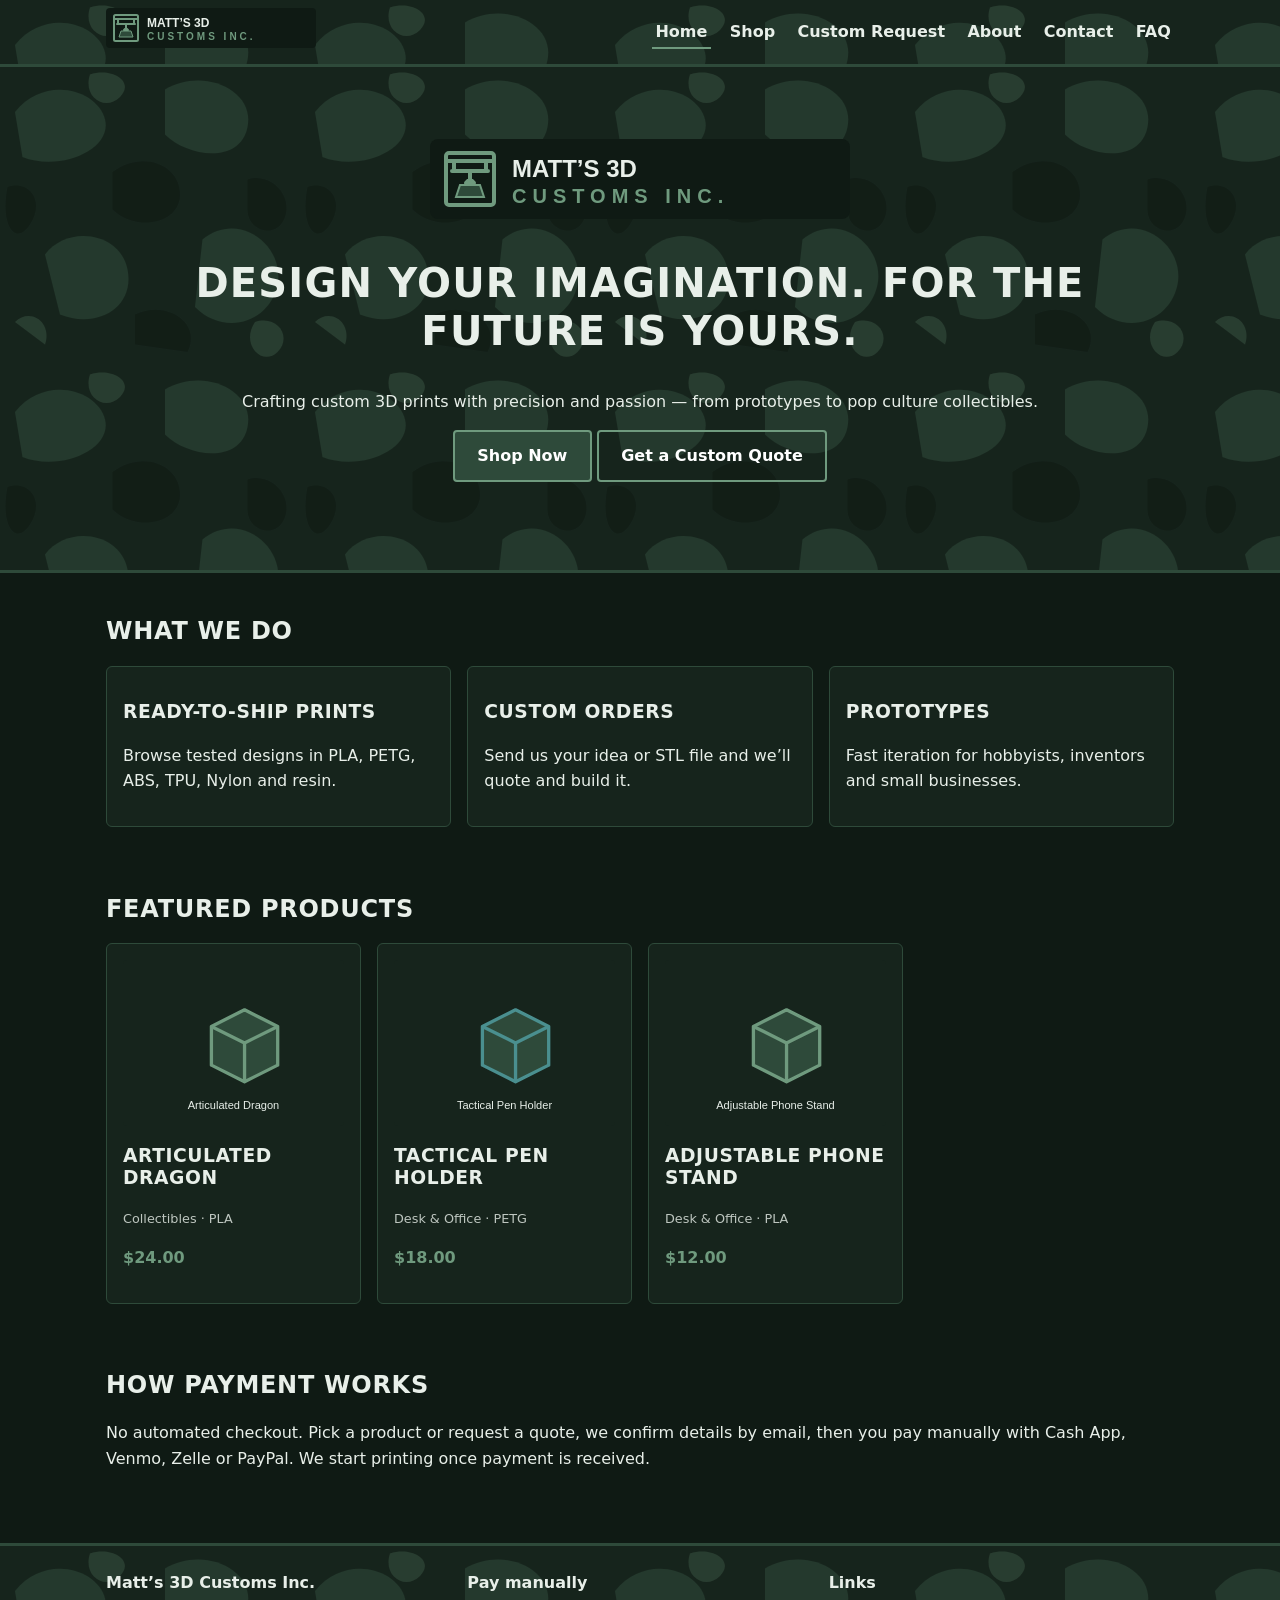
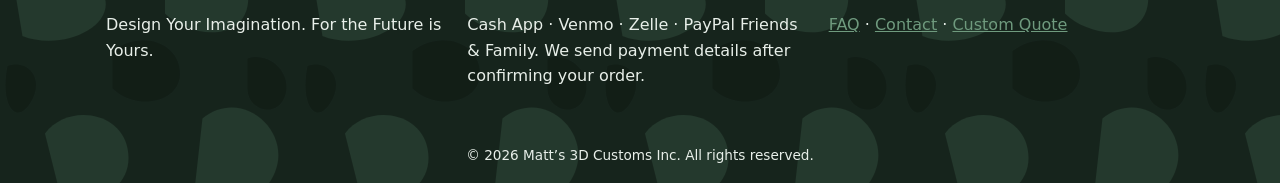
<file: index.html>
<!DOCTYPE html>
<html lang="en">
<head>
<meta charset="utf-8">
<meta name="viewport" content="width=device-width, initial-scale=1">
<title>Custom 3D Printing | Matt’s 3D Customs Inc.</title>
<meta name="description" content="Matt’s 3D Customs Inc. – custom 3D prints, prototypes and collectibles. Design your imagination.">
<meta name="theme-color" content="#2E4A3A">
<meta property="og:title" content="Custom 3D Printing | Matt’s 3D Customs Inc.">
<meta property="og:description" content="Matt’s 3D Customs Inc. – custom 3D prints, prototypes and collectibles. Design your imagination.">
<meta property="og:type" content="website">
<meta property="og:image" content="assets/logo.svg">
<link rel="icon" href="assets/favicon.svg" type="image/svg+xml">
<link rel="stylesheet" href="css/style.css">
<script type="application/ld+json">{"@context":"https://schema.org","@type":"LocalBusiness","name":"Matt’s 3D Customs Inc.","slogan":"Design Your Imagination. For the Future is Yours.","description":"Custom 3D printing, prototypes and collectibles.","email":"hello@example.com"}</script>
</head>
<body>
<a class="skip" href="#main">Skip to content</a>
<header class="site-header camo">
<div class="wrap bar">
<a class="brand" href="index.html"><img src="assets/logo.svg" alt="Matt’s 3D Customs Inc. logo with 3D printer icon" width="210" height="40"></a>
<button class="menu-btn" aria-label="Toggle menu" aria-expanded="false" aria-controls="nav">☰</button>
<nav id="nav" aria-label="Main"><ul><li><a href="index.html" aria-current="page">Home</a></li><li><a href="shop.html">Shop</a></li><li><a href="custom.html">Custom Request</a></li><li><a href="about.html">About</a></li><li><a href="contact.html">Contact</a></li><li><a href="faq.html">FAQ</a></li></ul></nav>
</div>
</header>
<main id="main">

<section class="hero camo">
<div class="wrap hero-in">
<img class="hero-logo" src="assets/logo.svg" alt="Matt’s 3D Customs Inc. logo" width="420" height="80">
<h1>Design Your Imagination. For the Future is Yours.</h1>
<p>Crafting custom 3D prints with precision and passion — from prototypes to pop culture collectibles.</p>
<p class="cta"><a class="btn" href="shop.html">Shop Now</a> <a class="btn alt" href="custom.html">Get a Custom Quote</a></p>
</div>
</section>
<section class="wrap">
<h2>What We Do</h2>
<div class="grid3">
<div class="card"><h3>Ready-to-Ship Prints</h3><p>Browse tested designs in PLA, PETG, ABS, TPU, Nylon and resin.</p></div>
<div class="card"><h3>Custom Orders</h3><p>Send us your idea or STL file and we’ll quote and build it.</p></div>
<div class="card"><h3>Prototypes</h3><p>Fast iteration for hobbyists, inventors and small businesses.</p></div>
</div>
</section>
<section class="wrap"><h2>Featured Products</h2><div id="featured" class="grid"></div></section>
<section class="wrap"><h2>How Payment Works</h2>
<p>No automated checkout. Pick a product or request a quote, we confirm details by email, then you pay manually with Cash App, Venmo, Zelle or PayPal. We start printing once payment is received.</p></section>

</main>
<footer class="site-footer camo">
<div class="wrap foot">
<div><strong>Matt’s 3D Customs Inc.</strong><p>Design Your Imagination. For the Future is Yours.</p></div>
<div><strong>Pay manually</strong><p>Cash App · Venmo · Zelle · PayPal Friends &amp; Family. We send payment details after confirming your order.</p></div>
<div><strong>Links</strong><p><a href="faq.html">FAQ</a> · <a href="contact.html">Contact</a> · <a href="custom.html">Custom Quote</a></p></div>
</div>
<p class="copy">© <span id="year">2026</span> Matt’s 3D Customs Inc. All rights reserved.</p>
</footer>
<script src="js/main.js"></script>
<script src="js/products.js"></script>
<script>renderProducts(document.getElementById("featured"),PRODUCTS.slice(0,3));</script>
</body>
</html>
</file>
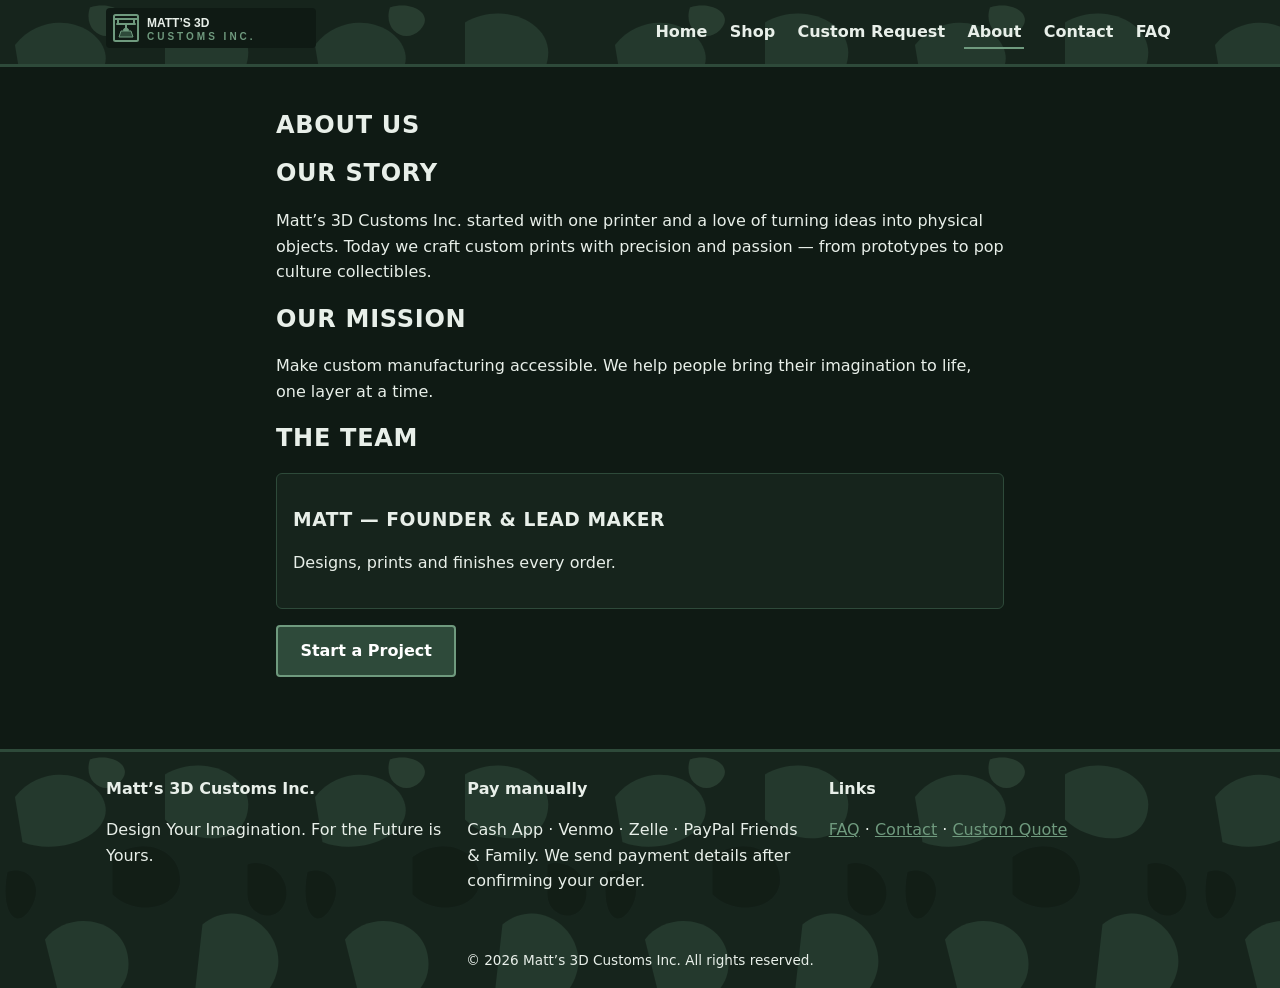
<file: about.html>
<!DOCTYPE html>
<html lang="en">
<head>
<meta charset="utf-8">
<meta name="viewport" content="width=device-width, initial-scale=1">
<title>About Us | Matt’s 3D Customs Inc.</title>
<meta name="description" content="Our story, mission and team at Matt’s 3D Customs Inc., a custom 3D printing shop.">
<meta name="theme-color" content="#2E4A3A">
<meta property="og:title" content="About Us | Matt’s 3D Customs Inc.">
<meta property="og:description" content="Our story, mission and team at Matt’s 3D Customs Inc., a custom 3D printing shop.">
<meta property="og:type" content="website">
<meta property="og:image" content="assets/logo.svg">
<link rel="icon" href="assets/favicon.svg" type="image/svg+xml">
<link rel="stylesheet" href="css/style.css">
<script type="application/ld+json">{"@context":"https://schema.org","@type":"LocalBusiness","name":"Matt’s 3D Customs Inc.","slogan":"Design Your Imagination. For the Future is Yours.","description":"Custom 3D printing, prototypes and collectibles.","email":"hello@example.com"}</script>
</head>
<body>
<a class="skip" href="#main">Skip to content</a>
<header class="site-header camo">
<div class="wrap bar">
<a class="brand" href="index.html"><img src="assets/logo.svg" alt="Matt’s 3D Customs Inc. logo with 3D printer icon" width="210" height="40"></a>
<button class="menu-btn" aria-label="Toggle menu" aria-expanded="false" aria-controls="nav">☰</button>
<nav id="nav" aria-label="Main"><ul><li><a href="index.html">Home</a></li><li><a href="shop.html">Shop</a></li><li><a href="custom.html">Custom Request</a></li><li><a href="about.html" aria-current="page">About</a></li><li><a href="contact.html">Contact</a></li><li><a href="faq.html">FAQ</a></li></ul></nav>
</div>
</header>
<main id="main">

<section class="wrap narrow"><h1>About Us</h1>
<h2>Our Story</h2><p>Matt’s 3D Customs Inc. started with one printer and a love of turning ideas into physical objects. Today we craft custom prints with precision and passion — from prototypes to pop culture collectibles.</p>
<h2>Our Mission</h2><p>Make custom manufacturing accessible. We help people bring their imagination to life, one layer at a time.</p>
<h2>The Team</h2><div class="card"><h3>Matt — Founder &amp; Lead Maker</h3><p>Designs, prints and finishes every order.</p></div>
<p class="cta"><a class="btn" href="custom.html">Start a Project</a></p></section>
</main>
<footer class="site-footer camo">
<div class="wrap foot">
<div><strong>Matt’s 3D Customs Inc.</strong><p>Design Your Imagination. For the Future is Yours.</p></div>
<div><strong>Pay manually</strong><p>Cash App · Venmo · Zelle · PayPal Friends &amp; Family. We send payment details after confirming your order.</p></div>
<div><strong>Links</strong><p><a href="faq.html">FAQ</a> · <a href="contact.html">Contact</a> · <a href="custom.html">Custom Quote</a></p></div>
</div>
<p class="copy">© <span id="year">2026</span> Matt’s 3D Customs Inc. All rights reserved.</p>
</footer>
<script src="js/main.js"></script>
</body>
</html>
</file>
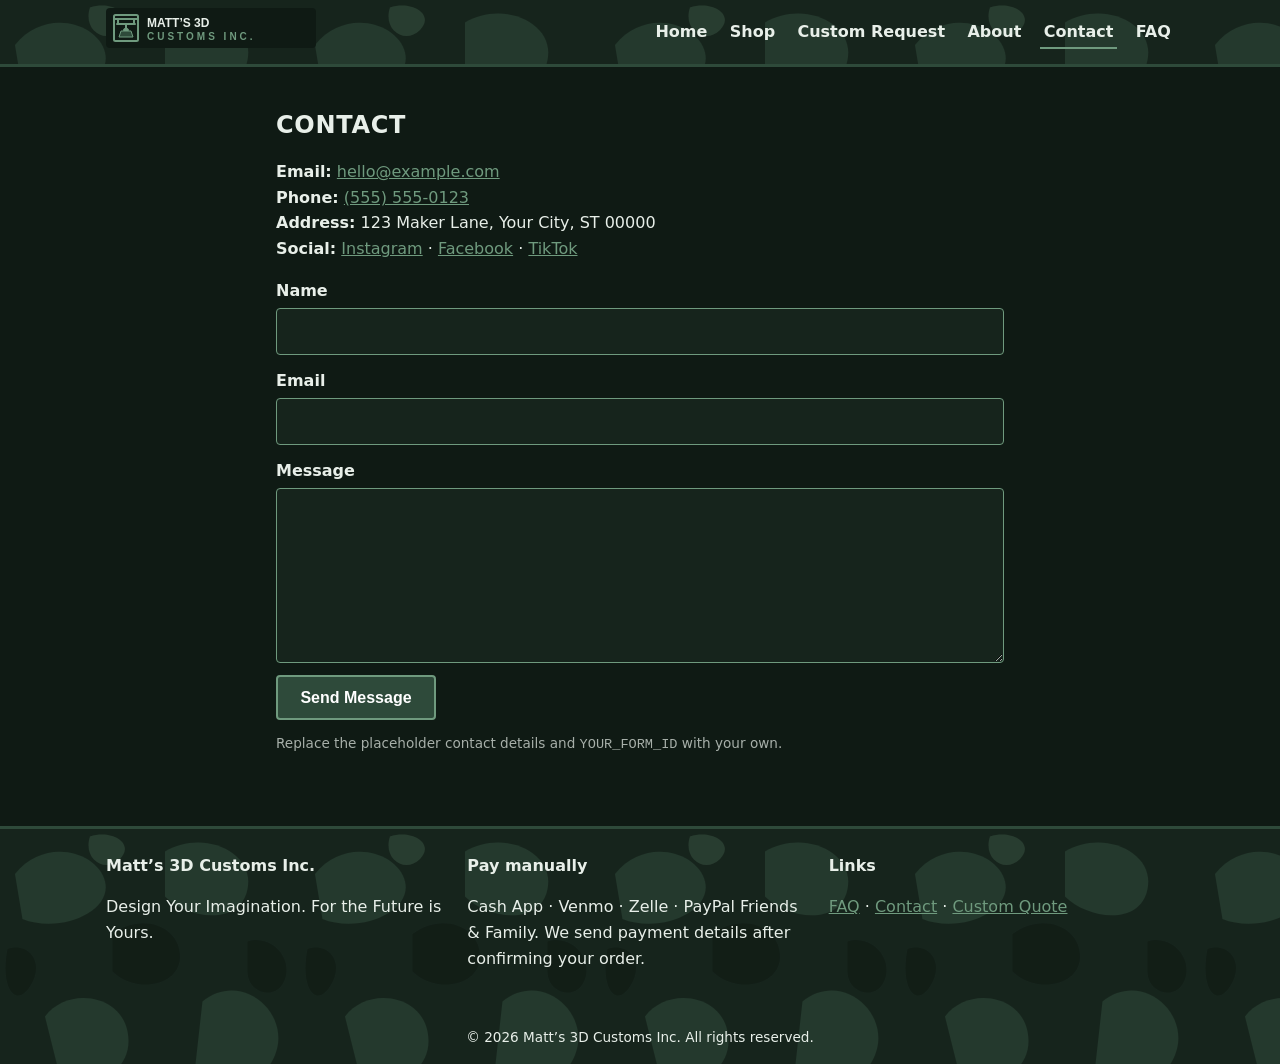
<file: contact.html>
<!DOCTYPE html>
<html lang="en">
<head>
<meta charset="utf-8">
<meta name="viewport" content="width=device-width, initial-scale=1">
<title>Contact | Matt’s 3D Customs Inc.</title>
<meta name="description" content="Contact Matt’s 3D Customs Inc. by email, phone or the contact form.">
<meta name="theme-color" content="#2E4A3A">
<meta property="og:title" content="Contact | Matt’s 3D Customs Inc.">
<meta property="og:description" content="Contact Matt’s 3D Customs Inc. by email, phone or the contact form.">
<meta property="og:type" content="website">
<meta property="og:image" content="assets/logo.svg">
<link rel="icon" href="assets/favicon.svg" type="image/svg+xml">
<link rel="stylesheet" href="css/style.css">
<script type="application/ld+json">{"@context":"https://schema.org","@type":"LocalBusiness","name":"Matt’s 3D Customs Inc.","slogan":"Design Your Imagination. For the Future is Yours.","description":"Custom 3D printing, prototypes and collectibles.","email":"hello@example.com"}</script>
</head>
<body>
<a class="skip" href="#main">Skip to content</a>
<header class="site-header camo">
<div class="wrap bar">
<a class="brand" href="index.html"><img src="assets/logo.svg" alt="Matt’s 3D Customs Inc. logo with 3D printer icon" width="210" height="40"></a>
<button class="menu-btn" aria-label="Toggle menu" aria-expanded="false" aria-controls="nav">☰</button>
<nav id="nav" aria-label="Main"><ul><li><a href="index.html">Home</a></li><li><a href="shop.html">Shop</a></li><li><a href="custom.html">Custom Request</a></li><li><a href="about.html">About</a></li><li><a href="contact.html" aria-current="page">Contact</a></li><li><a href="faq.html">FAQ</a></li></ul></nav>
</div>
</header>
<main id="main">

<section class="wrap narrow"><h1>Contact</h1>
<ul class="info">
<li><strong>Email:</strong> <a href="mailto:hello@example.com">hello@example.com</a></li>
<li><strong>Phone:</strong> <a href="tel:+15555550123">(555) 555-0123</a></li>
<li><strong>Address:</strong> 123 Maker Lane, Your City, ST 00000</li>
<li><strong>Social:</strong> <a href="https://instagram.com/" rel="noopener">Instagram</a> · <a href="https://facebook.com/" rel="noopener">Facebook</a> · <a href="https://tiktok.com/" rel="noopener">TikTok</a></li>
</ul>
<form action="https://formspree.io/f/YOUR_FORM_ID" method="POST" data-netlify="true" name="contact">
<input type="hidden" name="form-name" value="contact">
<p class="hp" aria-hidden="true"><label>Leave empty <input name="_gotcha" tabindex="-1" autocomplete="off"></label></p>
<label>Name <input name="name" required autocomplete="name"></label>
<label>Email <input type="email" name="email" required autocomplete="email"></label>
<label>Message <textarea name="message" rows="6" required></textarea></label>
<button class="btn" type="submit">Send Message</button>
</form>
<p class="note">Replace the placeholder contact details and <code>YOUR_FORM_ID</code> with your own.</p></section>
</main>
<footer class="site-footer camo">
<div class="wrap foot">
<div><strong>Matt’s 3D Customs Inc.</strong><p>Design Your Imagination. For the Future is Yours.</p></div>
<div><strong>Pay manually</strong><p>Cash App · Venmo · Zelle · PayPal Friends &amp; Family. We send payment details after confirming your order.</p></div>
<div><strong>Links</strong><p><a href="faq.html">FAQ</a> · <a href="contact.html">Contact</a> · <a href="custom.html">Custom Quote</a></p></div>
</div>
<p class="copy">© <span id="year">2026</span> Matt’s 3D Customs Inc. All rights reserved.</p>
</footer>
<script src="js/main.js"></script>
</body>
</html>
</file>
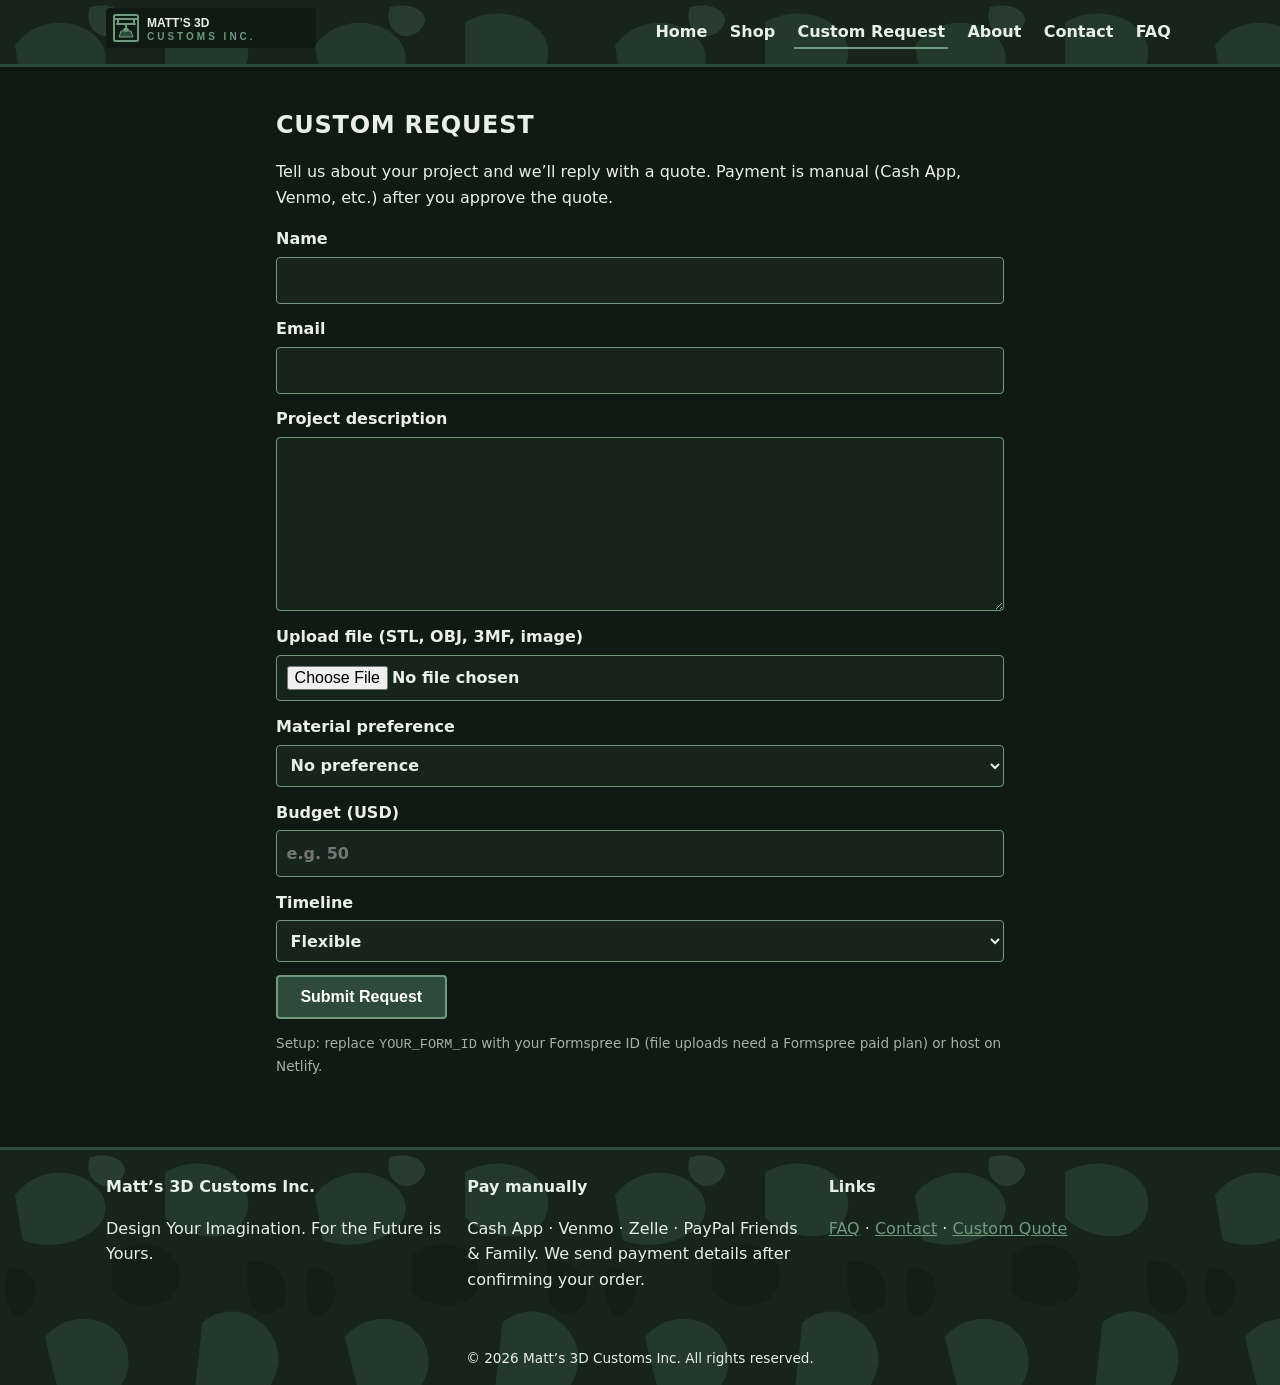
<file: custom.html>
<!DOCTYPE html>
<html lang="en">
<head>
<meta charset="utf-8">
<meta name="viewport" content="width=device-width, initial-scale=1">
<title>Custom Request | Matt’s 3D Customs Inc.</title>
<meta name="description" content="Request a custom 3D print. Tell us what you need, upload your file, choose a material and timeline.">
<meta name="theme-color" content="#2E4A3A">
<meta property="og:title" content="Custom Request | Matt’s 3D Customs Inc.">
<meta property="og:description" content="Request a custom 3D print. Tell us what you need, upload your file, choose a material and timeline.">
<meta property="og:type" content="website">
<meta property="og:image" content="assets/logo.svg">
<link rel="icon" href="assets/favicon.svg" type="image/svg+xml">
<link rel="stylesheet" href="css/style.css">
<script type="application/ld+json">{"@context":"https://schema.org","@type":"LocalBusiness","name":"Matt’s 3D Customs Inc.","slogan":"Design Your Imagination. For the Future is Yours.","description":"Custom 3D printing, prototypes and collectibles.","email":"hello@example.com"}</script>
</head>
<body>
<a class="skip" href="#main">Skip to content</a>
<header class="site-header camo">
<div class="wrap bar">
<a class="brand" href="index.html"><img src="assets/logo.svg" alt="Matt’s 3D Customs Inc. logo with 3D printer icon" width="210" height="40"></a>
<button class="menu-btn" aria-label="Toggle menu" aria-expanded="false" aria-controls="nav">☰</button>
<nav id="nav" aria-label="Main"><ul><li><a href="index.html">Home</a></li><li><a href="shop.html">Shop</a></li><li><a href="custom.html" aria-current="page">Custom Request</a></li><li><a href="about.html">About</a></li><li><a href="contact.html">Contact</a></li><li><a href="faq.html">FAQ</a></li></ul></nav>
</div>
</header>
<main id="main">

<section class="wrap narrow"><h1>Custom Request</h1>
<p>Tell us about your project and we’ll reply with a quote. Payment is manual (Cash App, Venmo, etc.) after you approve the quote.</p>
<form action="https://formspree.io/f/YOUR_FORM_ID" method="POST" data-netlify="true" name="custom-request" enctype="multipart/form-data">
<input type="hidden" name="form-name" value="custom-request">
<p class="hp" aria-hidden="true"><label>Leave empty <input name="_gotcha" tabindex="-1" autocomplete="off"></label></p>
<label>Name <input name="name" required autocomplete="name"></label>
<label>Email <input type="email" name="email" required autocomplete="email"></label>
<label>Project description <textarea name="description" rows="6" required></textarea></label>
<label>Upload file (STL, OBJ, 3MF, image) <input type="file" name="file" accept=".stl,.obj,.3mf,.step,.png,.jpg,.jpeg,.pdf"></label>
<label>Material preference <select name="material"><option>No preference</option><option>PLA</option><option>PETG</option><option>ABS</option><option>TPU</option><option>Nylon</option><option>Resin</option></select></label>
<label>Budget (USD) <input name="budget" inputmode="numeric" placeholder="e.g. 50"></label>
<label>Timeline <select name="timeline"><option>Flexible</option><option>1–2 weeks</option><option>Within 1 week</option><option>Rush (ASAP)</option></select></label>
<button class="btn" type="submit">Submit Request</button>
</form>
<p class="note">Setup: replace <code>YOUR_FORM_ID</code> with your Formspree ID (file uploads need a Formspree paid plan) or host on Netlify.</p>
</section>
</main>
<footer class="site-footer camo">
<div class="wrap foot">
<div><strong>Matt’s 3D Customs Inc.</strong><p>Design Your Imagination. For the Future is Yours.</p></div>
<div><strong>Pay manually</strong><p>Cash App · Venmo · Zelle · PayPal Friends &amp; Family. We send payment details after confirming your order.</p></div>
<div><strong>Links</strong><p><a href="faq.html">FAQ</a> · <a href="contact.html">Contact</a> · <a href="custom.html">Custom Quote</a></p></div>
</div>
<p class="copy">© <span id="year">2026</span> Matt’s 3D Customs Inc. All rights reserved.</p>
</footer>
<script src="js/main.js"></script>
</body>
</html>
</file>
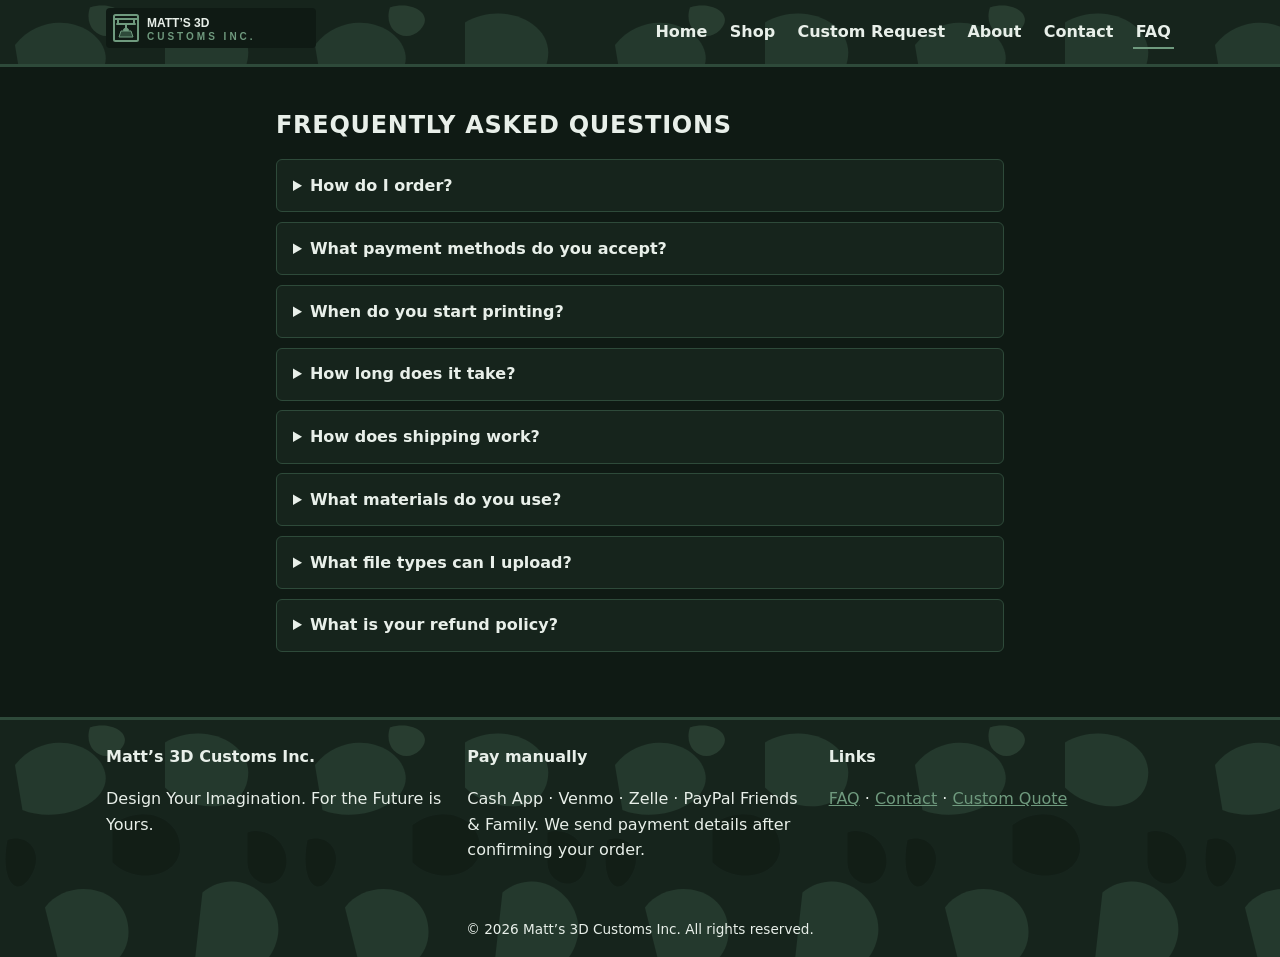
<file: faq.html>
<!DOCTYPE html>
<html lang="en">
<head>
<meta charset="utf-8">
<meta name="viewport" content="width=device-width, initial-scale=1">
<title>FAQ | Matt’s 3D Customs Inc.</title>
<meta name="description" content="Answers about ordering, manual payments, shipping, materials and refund policies.">
<meta name="theme-color" content="#2E4A3A">
<meta property="og:title" content="FAQ | Matt’s 3D Customs Inc.">
<meta property="og:description" content="Answers about ordering, manual payments, shipping, materials and refund policies.">
<meta property="og:type" content="website">
<meta property="og:image" content="assets/logo.svg">
<link rel="icon" href="assets/favicon.svg" type="image/svg+xml">
<link rel="stylesheet" href="css/style.css">
<script type="application/ld+json">{"@context":"https://schema.org","@type":"LocalBusiness","name":"Matt’s 3D Customs Inc.","slogan":"Design Your Imagination. For the Future is Yours.","description":"Custom 3D printing, prototypes and collectibles.","email":"hello@example.com"}</script>
</head>
<body>
<a class="skip" href="#main">Skip to content</a>
<header class="site-header camo">
<div class="wrap bar">
<a class="brand" href="index.html"><img src="assets/logo.svg" alt="Matt’s 3D Customs Inc. logo with 3D printer icon" width="210" height="40"></a>
<button class="menu-btn" aria-label="Toggle menu" aria-expanded="false" aria-controls="nav">☰</button>
<nav id="nav" aria-label="Main"><ul><li><a href="index.html">Home</a></li><li><a href="shop.html">Shop</a></li><li><a href="custom.html">Custom Request</a></li><li><a href="about.html">About</a></li><li><a href="contact.html">Contact</a></li><li><a href="faq.html" aria-current="page">FAQ</a></li></ul></nav>
</div>
</header>
<main id="main">
<section class="wrap narrow"><h1>Frequently Asked Questions</h1><details><summary>How do I order?</summary><p>Pick an item in the shop or submit a custom request. We confirm details and total by email.</p></details><details><summary>What payment methods do you accept?</summary><p>Manual payments only: Cash App, Venmo, Zelle and PayPal Friends &amp; Family. There is no online checkout; we send payment details after confirming your order.</p></details><details><summary>When do you start printing?</summary><p>After payment is received and any design details are confirmed.</p></details><details><summary>How long does it take?</summary><p>Most items ship in 3–7 business days. Custom work depends on complexity; we give an estimate with your quote.</p></details><details><summary>How does shipping work?</summary><p>We ship via USPS or UPS with tracking. Local pickup may be available. Shipping is quoted per order.</p></details><details><summary>What materials do you use?</summary><p>PLA, PETG, ABS, TPU (flexible), Nylon and resin. Tell us your needs and we’ll recommend one.</p></details><details><summary>What file types can I upload?</summary><p>STL, OBJ, 3MF and STEP. No file? Send a sketch or photo and we can help design it.</p></details><details><summary>What is your refund policy?</summary><p>Custom items are non-refundable once printing starts. If an item arrives damaged or defective, contact us within 7 days and we’ll reprint or refund.</p></details></section>
</main>
<footer class="site-footer camo">
<div class="wrap foot">
<div><strong>Matt’s 3D Customs Inc.</strong><p>Design Your Imagination. For the Future is Yours.</p></div>
<div><strong>Pay manually</strong><p>Cash App · Venmo · Zelle · PayPal Friends &amp; Family. We send payment details after confirming your order.</p></div>
<div><strong>Links</strong><p><a href="faq.html">FAQ</a> · <a href="contact.html">Contact</a> · <a href="custom.html">Custom Quote</a></p></div>
</div>
<p class="copy">© <span id="year">2026</span> Matt’s 3D Customs Inc. All rights reserved.</p>
</footer>
<script src="js/main.js"></script>
</body>
</html>
</file>
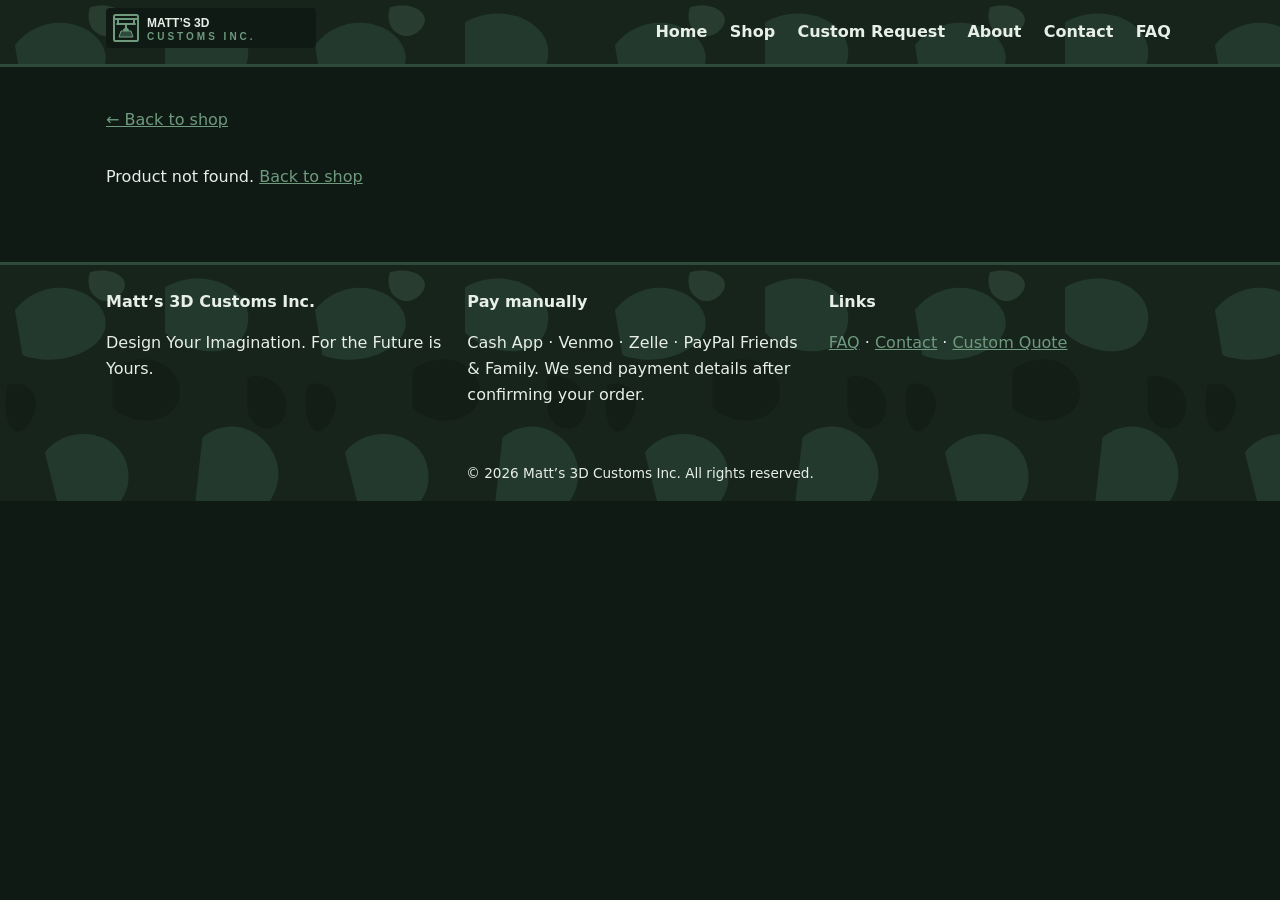
<file: product.html>
<!DOCTYPE html>
<html lang="en">
<head>
<meta charset="utf-8">
<meta name="viewport" content="width=device-width, initial-scale=1">
<title>Product | Matt’s 3D Customs Inc.</title>
<meta name="description" content="View product details and order your 3D printed item from Matt’s 3D Customs Inc.">
<meta name="theme-color" content="#2E4A3A">
<meta property="og:title" content="Product | Matt’s 3D Customs Inc.">
<meta property="og:description" content="View product details and order your 3D printed item from Matt’s 3D Customs Inc.">
<meta property="og:type" content="website">
<meta property="og:image" content="assets/logo.svg">
<link rel="icon" href="assets/favicon.svg" type="image/svg+xml">
<link rel="stylesheet" href="css/style.css">
<script type="application/ld+json">{"@context":"https://schema.org","@type":"LocalBusiness","name":"Matt’s 3D Customs Inc.","slogan":"Design Your Imagination. For the Future is Yours.","description":"Custom 3D printing, prototypes and collectibles.","email":"hello@example.com"}</script>
</head>
<body>
<a class="skip" href="#main">Skip to content</a>
<header class="site-header camo">
<div class="wrap bar">
<a class="brand" href="index.html"><img src="assets/logo.svg" alt="Matt’s 3D Customs Inc. logo with 3D printer icon" width="210" height="40"></a>
<button class="menu-btn" aria-label="Toggle menu" aria-expanded="false" aria-controls="nav">☰</button>
<nav id="nav" aria-label="Main"><ul><li><a href="index.html">Home</a></li><li><a href="shop.html">Shop</a></li><li><a href="custom.html">Custom Request</a></li><li><a href="about.html">About</a></li><li><a href="contact.html">Contact</a></li><li><a href="faq.html">FAQ</a></li></ul></nav>
</div>
</header>
<main id="main">

<section class="wrap"><p><a href="shop.html">← Back to shop</a></p><div id="product" class="detail"><p>Loading…</p></div></section>

</main>
<footer class="site-footer camo">
<div class="wrap foot">
<div><strong>Matt’s 3D Customs Inc.</strong><p>Design Your Imagination. For the Future is Yours.</p></div>
<div><strong>Pay manually</strong><p>Cash App · Venmo · Zelle · PayPal Friends &amp; Family. We send payment details after confirming your order.</p></div>
<div><strong>Links</strong><p><a href="faq.html">FAQ</a> · <a href="contact.html">Contact</a> · <a href="custom.html">Custom Quote</a></p></div>
</div>
<p class="copy">© <span id="year">2026</span> Matt’s 3D Customs Inc. All rights reserved.</p>
</footer>
<script src="js/main.js"></script>
<script src="js/products.js"></script>
<script src="js/product.js"></script>
</body>
</html>
</file>
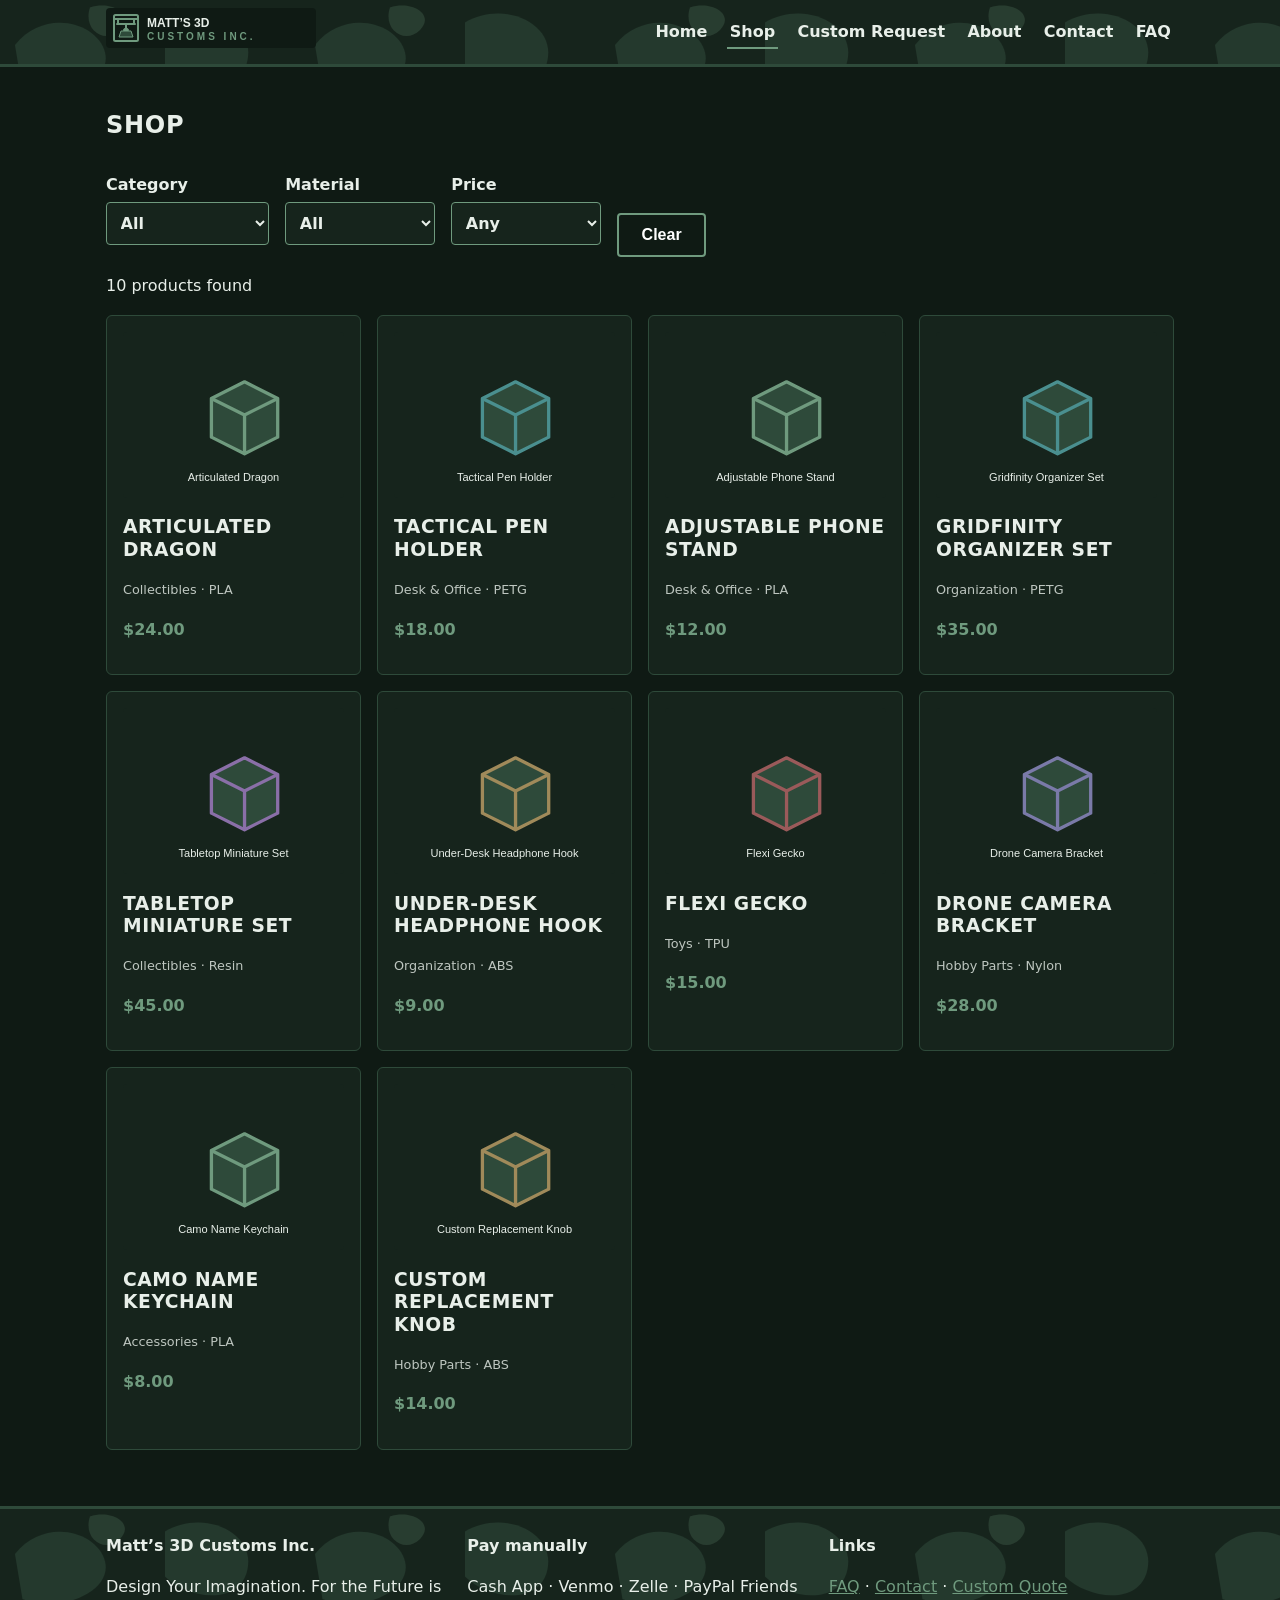
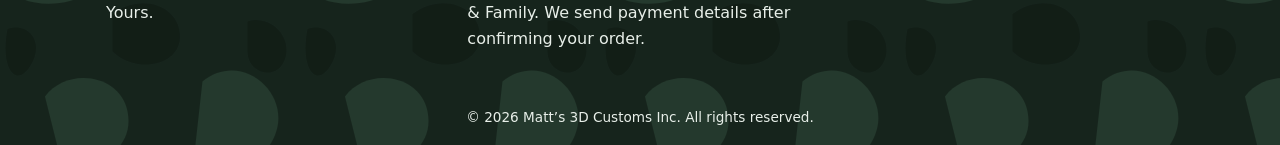
<file: shop.html>
<!DOCTYPE html>
<html lang="en">
<head>
<meta charset="utf-8">
<meta name="viewport" content="width=device-width, initial-scale=1">
<title>Shop | Matt’s 3D Customs Inc.</title>
<meta name="description" content="Shop 3D printed collectibles, desk accessories, organizers and hobby parts. Filter by price, category and material.">
<meta name="theme-color" content="#2E4A3A">
<meta property="og:title" content="Shop | Matt’s 3D Customs Inc.">
<meta property="og:description" content="Shop 3D printed collectibles, desk accessories, organizers and hobby parts. Filter by price, category and material.">
<meta property="og:type" content="website">
<meta property="og:image" content="assets/logo.svg">
<link rel="icon" href="assets/favicon.svg" type="image/svg+xml">
<link rel="stylesheet" href="css/style.css">
<script type="application/ld+json">{"@context":"https://schema.org","@type":"LocalBusiness","name":"Matt’s 3D Customs Inc.","slogan":"Design Your Imagination. For the Future is Yours.","description":"Custom 3D printing, prototypes and collectibles.","email":"hello@example.com"}</script>
</head>
<body>
<a class="skip" href="#main">Skip to content</a>
<header class="site-header camo">
<div class="wrap bar">
<a class="brand" href="index.html"><img src="assets/logo.svg" alt="Matt’s 3D Customs Inc. logo with 3D printer icon" width="210" height="40"></a>
<button class="menu-btn" aria-label="Toggle menu" aria-expanded="false" aria-controls="nav">☰</button>
<nav id="nav" aria-label="Main"><ul><li><a href="index.html">Home</a></li><li><a href="shop.html" aria-current="page">Shop</a></li><li><a href="custom.html">Custom Request</a></li><li><a href="about.html">About</a></li><li><a href="contact.html">Contact</a></li><li><a href="faq.html">FAQ</a></li></ul></nav>
</div>
</header>
<main id="main">

<section class="wrap"><h1>Shop</h1>
<form class="filters" id="filters" aria-label="Product filters">
<label>Category <select name="category"><option value="">All</option><option>Accessories</option><option>Collectibles</option><option>Desk & Office</option><option>Hobby Parts</option><option>Organization</option><option>Toys</option></select></label>
<label>Material <select name="material"><option value="">All</option><option>PLA</option><option>PETG</option><option>ABS</option><option>TPU</option><option>Nylon</option><option>Resin</option></select></label>
<label>Price <select name="price"><option value="">Any</option><option value="0-15">Under $15</option><option value="15-30">$15 – $30</option><option value="30-9999">Over $30</option></select></label>
<button type="reset" class="btn alt">Clear</button>
</form>
<p id="count" aria-live="polite"></p>
<div id="grid" class="grid"></div></section>

</main>
<footer class="site-footer camo">
<div class="wrap foot">
<div><strong>Matt’s 3D Customs Inc.</strong><p>Design Your Imagination. For the Future is Yours.</p></div>
<div><strong>Pay manually</strong><p>Cash App · Venmo · Zelle · PayPal Friends &amp; Family. We send payment details after confirming your order.</p></div>
<div><strong>Links</strong><p><a href="faq.html">FAQ</a> · <a href="contact.html">Contact</a> · <a href="custom.html">Custom Quote</a></p></div>
</div>
<p class="copy">© <span id="year">2026</span> Matt’s 3D Customs Inc. All rights reserved.</p>
</footer>
<script src="js/main.js"></script>
<script src="js/products.js"></script>
<script src="js/shop.js"></script>
</body>
</html>
</file>
<file: css/style.css>
:root{--green:#2E4A3A;--dark:#0f1a14;--mid:#16241c;--accent:#6f9a7e;--text:#e8efe9}
*{box-sizing:border-box}
body{margin:0;font-family:system-ui,-apple-system,Segoe UI,Roboto,sans-serif;background:var(--dark);color:var(--text);line-height:1.6}
a{color:var(--accent)}img{max-width:100%;height:auto}
h1,h2,h3{font-family:"Arial Black",Impact,system-ui,sans-serif;line-height:1.2;text-transform:uppercase;letter-spacing:.03em}
.camo{background:var(--mid) url(../assets/camo.svg);background-size:300px}
.wrap{max-width:1100px;margin:0 auto;padding:1.5rem 1rem}.narrow{max-width:760px}
.skip{position:absolute;left:-999px}.skip:focus{left:0;background:#fff;color:#000;padding:.5rem;z-index:10}
.site-header{border-bottom:3px solid var(--green);position:sticky;top:0;z-index:5}
.bar{display:flex;align-items:center;justify-content:space-between;flex-wrap:wrap;padding:.5rem 1rem}
nav ul{list-style:none;display:flex;gap:1rem;margin:0;padding:0}
nav a{color:var(--text);text-decoration:none;font-weight:700;padding:.4rem .2rem;border-bottom:2px solid transparent}
nav a:hover,nav a[aria-current]{border-color:var(--accent)}
.menu-btn{display:none;background:var(--green);color:var(--text);border:0;font-size:1.5rem;padding:.2rem .7rem;border-radius:4px}
.hero{text-align:center;padding:3rem 0;border-bottom:3px solid var(--green)}
.hero-logo{max-width:90%}.hero h1{font-size:clamp(1.5rem,4vw,2.5rem)}
.btn{display:inline-block;background:var(--green);color:#fff;border:2px solid var(--accent);padding:.7rem 1.4rem;border-radius:4px;font-weight:700;text-decoration:none;cursor:pointer;font-size:1rem}
.btn:hover{background:#3b5f4a}.btn.alt{background:transparent}
.grid{display:grid;grid-template-columns:repeat(auto-fill,minmax(240px,1fr));gap:1rem}
.grid3{display:grid;grid-template-columns:repeat(auto-fit,minmax(240px,1fr));gap:1rem}
.card{background:var(--mid);border:1px solid var(--green);border-radius:6px;padding:1rem;overflow:hidden}
.card img{border-radius:4px;display:block;width:100%}
.price{color:var(--accent);font-weight:700}.tag{font-size:.8rem;opacity:.8}
.filters{display:flex;flex-wrap:wrap;gap:1rem;align-items:end;margin-bottom:1rem}
.detail{display:grid;grid-template-columns:1fr 1fr;gap:2rem}
label{display:block;margin:.8rem 0;font-weight:600}
input,select,textarea{display:block;width:100%;margin-top:.3rem;padding:.6rem;background:var(--mid);color:var(--text);border:1px solid var(--accent);border-radius:4px;font:inherit}
.filters select{min-width:150px}
.hp{position:absolute;left:-9999px}
details{background:var(--mid);border:1px solid var(--green);border-radius:6px;padding:.8rem 1rem;margin:.6rem 0}summary{cursor:pointer;font-weight:700}
.info{list-style:none;padding:0}.note{font-size:.85rem;opacity:.7}
.site-footer{border-top:3px solid var(--green);margin-top:2rem}
.foot{display:grid;grid-template-columns:repeat(auto-fit,minmax(220px,1fr));gap:1rem}.copy{text-align:center;font-size:.85rem;margin:0;padding:1rem}
:focus-visible{outline:3px solid #fff;outline-offset:2px}
@media(max-width:720px){.menu-btn{display:block}nav{display:none;width:100%}nav.open{display:block}nav ul{flex-direction:column}.detail{grid-template-columns:1fr}}
</file>
